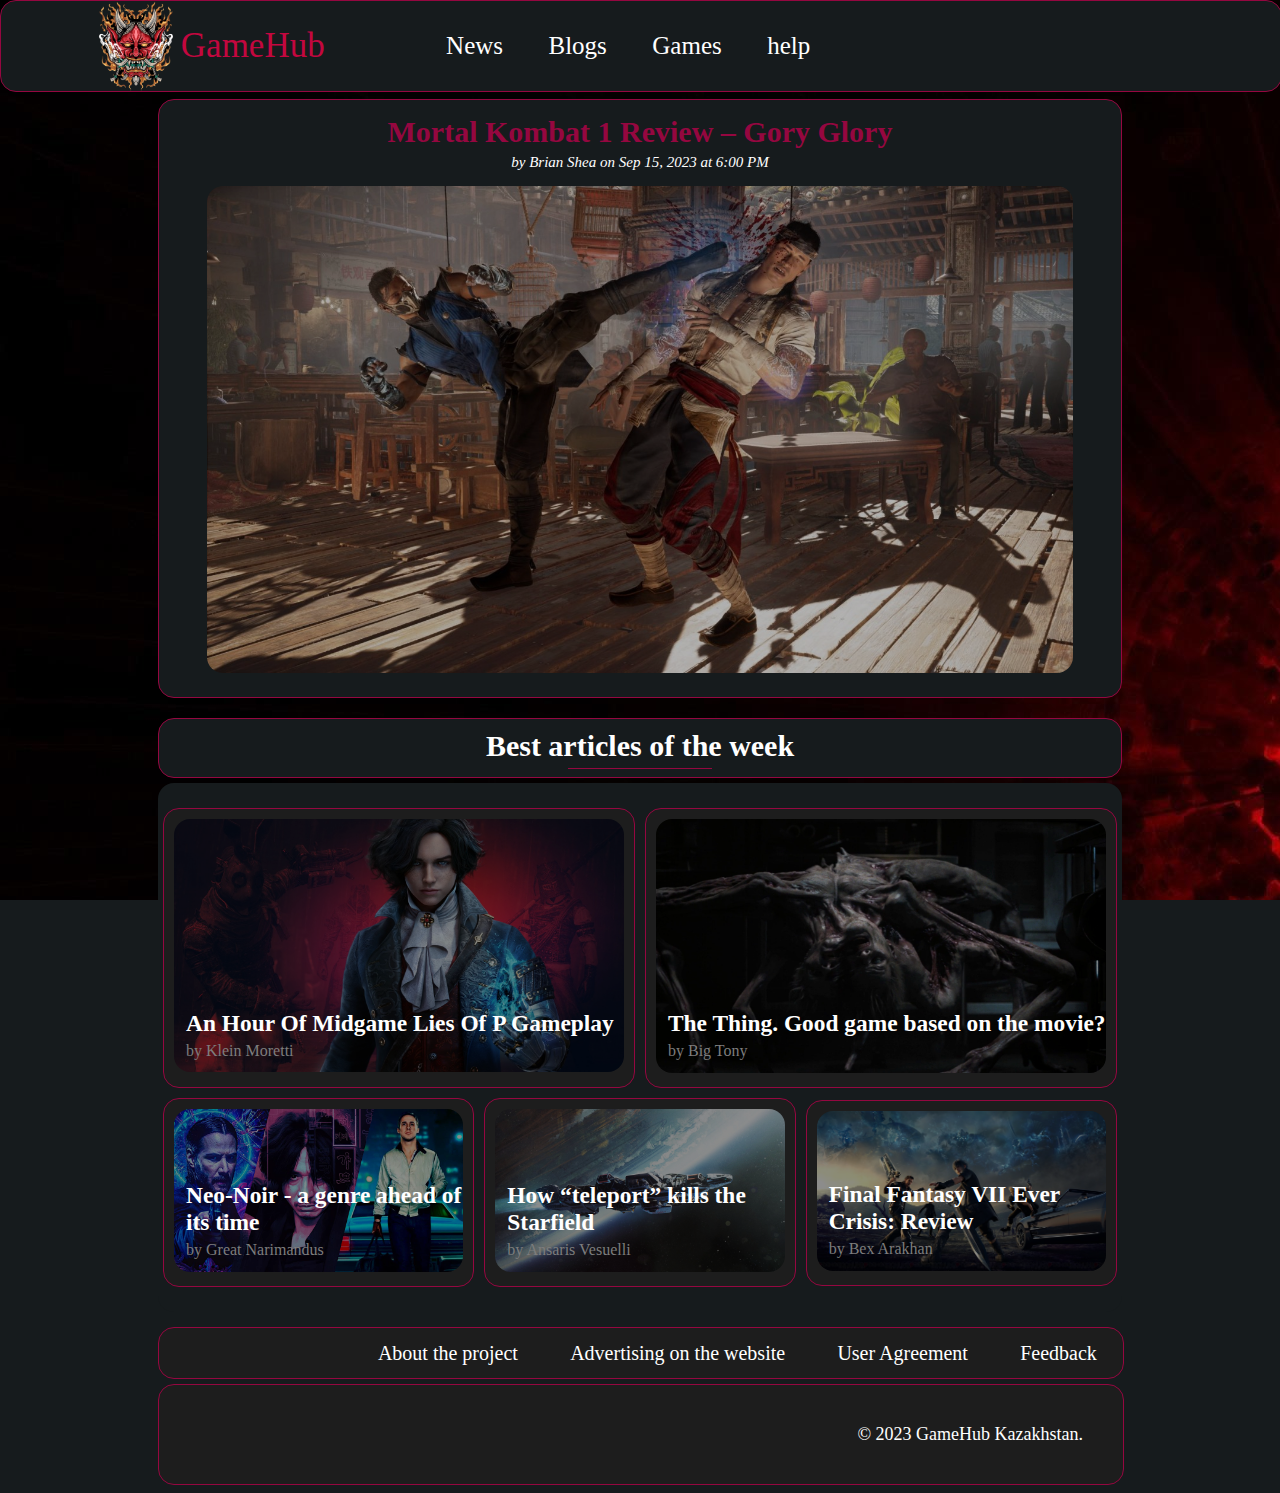
<file: index.html>
<!DOCTYPE html>
<html lang="en">
<head>
    <meta charset="UTF-8">
    <meta name="viewport" content="width=device-width, initial-scale=1.0">
    <link rel="shortcut icon" type="image/png" href="image/demon.png"/>
    <title>Video Game News, gamedev news</title>
    <link rel="stylesheet" href="css/styles.css">
    <link rel="stylesheet" href="https://cdnjs.cloudflare.com/ajax/libs/font-awesome/6.4.2/css/all.css" integrity="sha512-KOWhIs2d8WrPgR4lTaFgxI35LLOp5PRki/DxQvb7mlP29YZ5iJ5v8tiLWF7JLk5nDBlgPP1gHzw96cZ77oD7zQ==" crossorigin="anonymous" referrerpolicy="no-referrer" />
</head>
<body>
    <header>
        <div class="header_inner">
            <div class="logo_holder">
                <a href="#" title="main page" class="nav_link">
                    <div class="logo">
                       <img src="image/demon.png" alt="">
                       GameHub
                    </div>
                 </a>

            </div>
            <div class="nav_holder">
                <nav>
                    <a class="nav_link" href="#">News</a>
                    <a class="nav_link" href="#">Blogs</a>
                    <a class="nav_link" href="#">Games</a>
                    <a class="nav_link" href="#">help</a>
                </nav>
            </div>

            <div class="right_nav_holder">
                <div class="nav_right">
                    <a class="nav_right_icon" href="#"><i class="fa-solid fa-magnifying-glass"></i></a> 
                    <a class="nav_right_icon" href="#"><i class="fa-solid fa-moon"></i></a>
                    <a class="nav_right_icon" href="#"><i class="fa-regular fa-comment-dots"></i></a>
                    <a class="nav_right_icon" href="#"><i class="fa-solid fa-user"></i></a>
                </div>
            </div>
        </div>
        
    </header>
 
    <main>
        <div class="fpnews">
            <div class="promo_news">
                <h2> <a class="Artic_link" href="">  Mortal Kombat 1 Review – Gory Glory</a></h2>
                <i>  by Brian Shea on Sep 15, 2023 at 6:00 PM</i>
               </div>
            <div class="image_holder">
                <a href="#">
                        <img src="image/promo_news.jpg" alt="">
                 </a>
            </div>
        </div>
        <div class="title">
            <h2>Best articles of the week</h2>
            <hr class="solid liner">
        </div>
        <div class="news_holder">
            <div class="first_news">
                <div class="news top1">
                    <a href="">
                        <div class="back_img">
                            <img src="image/gilive_liesofp_webhero.jpg" alt="">
                         </div>
                        <div class="news_content">
                            <h3><a class="nav_link" href="">
                                An Hour Of Midgame Lies Of P Gameplay</a> </h3>
                                <div class="author">
                                     by Klein Moretti 
                                </div>
                        </div>
                    </a>
                </div>
                <div class="news top2">
                    <a href="">
                        <div class="back_img">
                            <img src="image/TheThing.webp" alt="">
                         </div>
                        <div class="news_content">
                            <h3><a class="nav_link" href="">
                                The Thing. Good game based on the movie?</a> </h3>
                                <div class="author">
                                     by Big Tony
                                </div>
                        </div>
                    </a>
                </div>
            </div>
            <div class="second_news">
                <div class="news down1">
                    <a href="">
                        <div class="back_img">
                            <img src="image/NeoNoir.jpg" alt="">
                         </div>
                        <div class="news_content">
                            <h3><a class="nav_link" href="">
                                Neo-Noir - a genre ahead of its time</a> </h3>
                                <div class="author">
                                     by Great Narimandus 
                                </div>
                        </div>
                    </a>
                </div>
                <div class="news down2">
                    <a href="">
                        <div class="back_img">
                            <img src="image/Star.jpeg" alt="">
                         </div>
                        <div class="news_content">
                            <h3><a class="nav_link" href="">
                                How “teleport” kills the Starfield</a> </h3>
                                <div class="author">
                                     by Ansaris Vesuelli
                                </div>
                        </div>
                    </a>
                </div>
                <div class="news down3">
                    <a href="">
                        <div class="back_img">
                            <img src="image/ffxvm.jpg" alt="">
                         </div>
                        <div class="news_content">
                            <h3><a class="nav_link" href="">
                                Final Fantasy VII Ever Crisis: Review</a> </h3>
                                <div class="author">
                                     by Bex Arakhan
                                </div>
                        </div>
                    </a>
                </div>
            </div>
        </div>
        
    </main>
   <footer>

         <div class="inner-footer">
            <nav class="nav_footer">
                <a class="nav_link_footer" href="#">About the project</a>
                <a class="nav_link_footer" href="#">Advertising on the website</a>
                <a class="nav_link_footer" href="#">User Agreement</a>
                <a class="nav_link_footer" href="#">Feedback</a>
            </nav>
         </div>

         <div class="credits">
             <div class="credits-icons">
                 <ul>
                     <li><a href="#"><i class="fa-brands fa-youtube"></i></a></li>
                     <li><a href="#"><i class="fa-brands fa-instagram"></i></a></li>
                     <li><a href="#"><i class="fa-brands fa-whatsapp"></i></a></li>
                     <li><a href="#"><i class="fa-brands fa-facebook"></i></i></a></li>
                     <li><a href="#"><i class="fa-brands fa-square-x-twitter"></i></a></li>
                 </ul>
             </div>
             <div class="credits-text">
                © 2023 GameHub Kazakhstan.
            </div>
         </div>

    </footer>
</body>
</html>
</file>
<file: css/styles.css>
body{
    background-image: url(../image/back3.jpg);
    background-attachment: fixed;
    padding-top: 76px;
    background-color: rgb(22, 27, 29);

}
header{
    position: fixed;
    display: flex;
    width: 100%;
    top: 0;
    left: 0;
    right: 0;
    z-index: 100;
    margin-bottom: 5px;
    background-color: rgb(22, 27, 29);
    border-radius: 16px;
    border-style:groove;
    border-width: 1px;
    border-color: #950740;
    
}
.header_inner{
    display: flex;
    width: 100%;
}
.logo_holder{
    display: flex;
    flex-basis: 25%;  
    font-size: 35px;
    justify-content: center;
    align-items: center;
    
}
.logo{
    width: 100%;
    display: flex;
    justify-content:center;
    align-items: center;
    padding-left: 20%;
    color: #c3073f;
}
.logo img{
    height: 90px;
    display: flex;
}
.nav_holder{
    display: flex;
    flex-basis: 40%;
    align-items: center;
}
nav{
    display: flex;
    font-size: 25px;
    padding-left: 20%;
    width: 100%;
    justify-content:space-around ;
}
.nav_link{
    color: #fff;
    text-decoration: none;
    transition: color 0.1s linear;
}
.nav_link:hover{
    color: #c3073f;
    
}

.right_nav_holder{
    display: flex;
    flex-basis: 20% ;
    margin-left: 175px ;
    align-items: center;
}
.nav_right{
    display: flex;
    width: 200px;
    justify-content:space-around ;
    align-items: center;
}
.nav_right_icon{
    color: #fff;
}
.nav_right_icon:hover{
color: #c3073f;
}
main{
    display: flex;
    flex-direction: column;
    margin-top: 15px;
    margin-left: 150px;
    margin-right: 150px;
}
.fpnews{
    display: flex;
    flex-direction: column;
    background-color: rgb(22, 27, 29);
    margin-bottom: 20px;
    border-radius: 16px;
    border-style:groove;
    border-width: 1px;
    border-color: #950740;
}
.promo_news{
    display: flex;
    flex-direction: column;
    justify-content: center;
    align-items: center;
    font-size: 15px;
    color: #fff;
    padding: 15px;
    padding-bottom: 5px;
    margin-bottom: 10px;
}
.Artic_link{
    color: #950740;
    text-decoration: none;
    transition: color 0.1s linear;
}
.Artic_link:hover{
    color: #c3073f;
    
}
h2{
    font-size: 30px;
    margin: 0;
    margin-bottom: 5px;
}
.image_holder{
    display: flex;
    align-self: center;
    max-width: 90%;
    max-height: 90%;
    padding: 20px;
    padding-top: 0;
}
.fpnews img{
    max-width:100%; 
    height:auto;
    border-radius: 16px;
    filter: brightness(70%)
}
.title{
    display: flex;
    flex-direction: column;
    padding-top: 10px;
    color: #fff;
    background-color:rgb(22, 27, 29);
    align-items: center;
    justify-content: center;
    margin-bottom: 5px;
    border-radius: 16px;
    border-style:groove;
    border-width: 1px;
    border-color: #950740;
    
}
.liner{
    margin-top: 0;
    width: 15%;
    background-color: #950740;
    border: none;
    height: 1px;
}



.news_holder{
    display: flex;
    flex-direction: column;
    width:100%;
    background-color: rgb(22, 27, 29);
    border-radius: 16px;
    
}
.first_news{
    display: flex;
    flex-basis: 66%;
    padding-top: 20px;
}
.second_news{
    display: flex;
    align-items: center;
    flex-basis: 34%;
    padding-bottom: 20px;
}
.news{
    position: relative;
    display: flex;
    flex-direction: column;
    max-width:100%;
    border-radius: 16px;
    border-style:groove;
    border-width: 1px;
    border-color: #950740;
    padding: 10px;
    background-color: rgb(29, 29, 29);
    margin:5px ;
    flex-basis: 50%;
}
.back_img{
    position: relative;
}
.back_img img{
    max-width: 100%;
    max-height: 100%;
    filter: brightness(55%)
}
.news_content{
    bottom:25px ;
    left: 20px;
    padding: 2px;
    position: absolute;
    color: #fff;
    font-size: 20px;
}
.news_content h3{
    margin-bottom:5px ;
}
.author{
    margin: 0;
    font-size: 16px;
    color: rgb(125, 125, 125);
}
.news img{
    border-radius: 16px;
}




footer{
    display: flex;
    flex-direction: column;
    margin-top: 15px;
    margin-left: 150px;
    margin-right: 150px;
}

.inner-footer{
    width: 100%;
    background-color: rgb(29, 29, 29);
    min-height: 50px;
    display: flex;
    justify-content: space-between;
    border-radius: 16px;
    border-style:groove;
    border-width: 1px;
    border-color: #950740;
}
.nav_footer{
   width: 100%;
   display: flex;
   justify-content: space-around;
   align-items: center;
}
.nav_link_footer{
    font-size: 20px;
    color: white;
    text-decoration: none;
    margin: 0 15px;
    transition: color 0.1s linear;
}
.nav_link_footer:hover{
    color:#c3073f;
}
.liner1{
    width: 100%;
    background-color: #c3073f;
    border: none;
    height: 1px;
    margin: 1px;
}


.credits{
    width: 100%;
    display: flex;
    align-items: center;
    justify-content: space-between;
    height: 11vh;
    margin-top: 5px;
    background-color:rgb(29, 29, 29); 
    border-radius: 16px;
    border-style:groove;
    border-width: 1px;
    border-color: #950740;
}

.credits-text{
    color:white;
    padding-right: 40px ;
    font-size: 18px;
}

.credits-icons ul{
    list-style-type: none;
    margin: 0;
}

.credits-icons ul li{
    display: inline;
    align-items: center;
}

.credits-icons ul li a{
    padding: 20px;
    text-decoration: none;
}

.credits-icons ul li i{
    font-size: 20px;
    color: rgb(255, 255, 255);
    transition: color 0.1s linear;
}
.credits-icons ul li i:hover{
    color: #c3073f;
}
</file>
